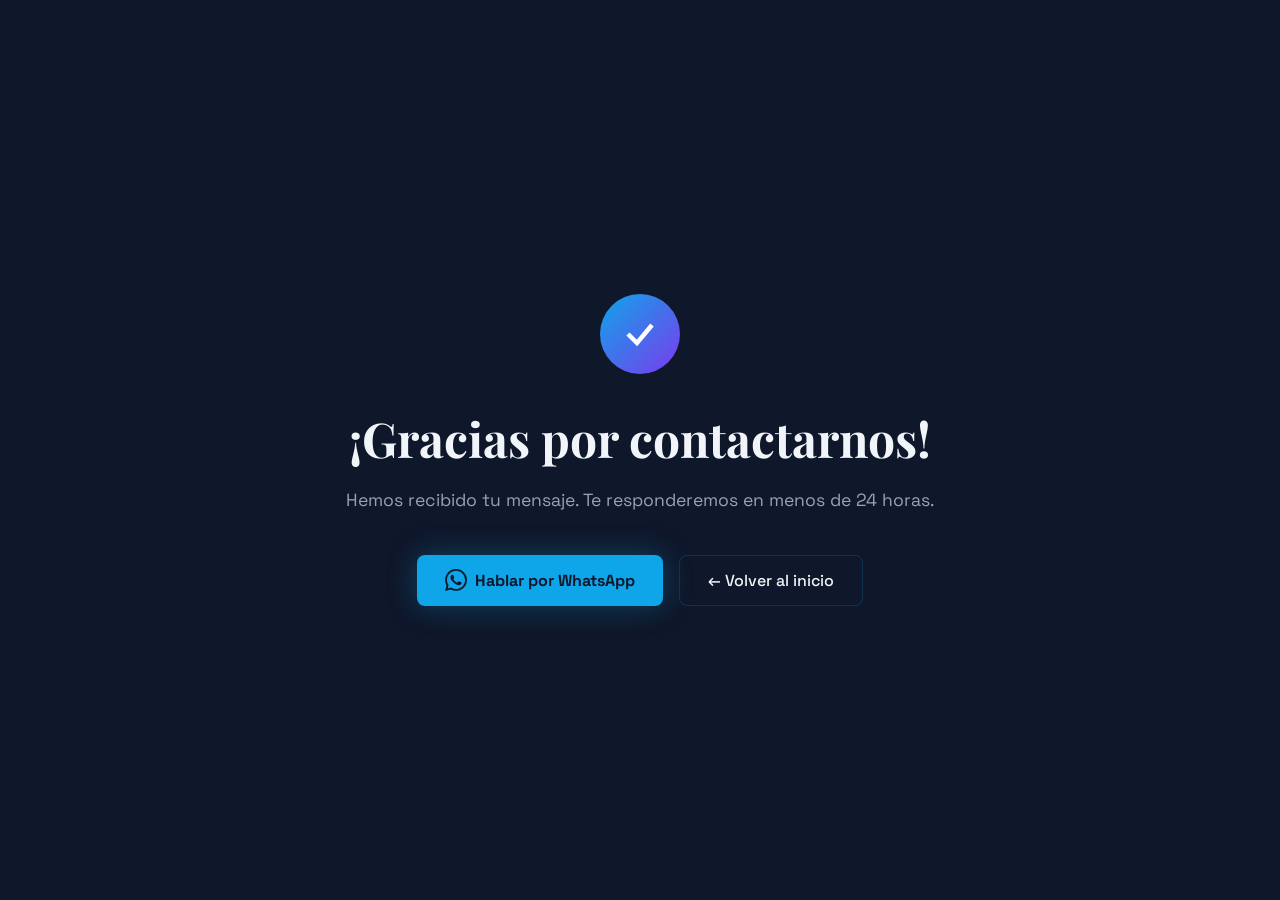
<file: gracias.html>
<!DOCTYPE html>
<html lang="es">

<head>
    <meta charset="UTF-8">
    <meta name="viewport" content="width=device-width, initial-scale=1.0">
    <title>Gracias | Digital.Hec[It]</title>
    <meta name="description" content="Hemos recibido tu mensaje. Te responderemos en menos de 24 horas.">
    <meta name="robots" content="noindex, follow">

    <!-- Open Graph -->
    <meta property="og:type" content="website">
    <meta property="og:title" content="Gracias | Digital.Hec[It]">
    <meta property="og:description" content="Mensaje recibido. Te respondemos pronto.">
    <meta property="og:image" content="https://digitalhecit.com/Asset/favicon.svg">

    <!-- Fuentes -->
    <link
        href="https://fonts.googleapis.com/css2?family=Space+Grotesk:wght@300;400;500;600;700&family=DM+Mono:wght@400;500&family=Playfair+Display:wght@700;900&display=swap"
        rel="stylesheet">

    <!-- Favicon -->
    <link rel="icon" type="image/svg+xml" href="Asset/favicon.svg?v=4">
    <link rel="icon" type="image/png" sizes="48x48" href="Asset/favicon.png?v=1">

    <style>
        :root {
            --bg: #0f172A;
            --accent: #0EA5E9;
            --violet: #7C3AED;
            --text: #F1F5F9;
            --muted: #94A3B8;
        }

        * {
            margin: 0;
            padding: 0;
            box-sizing: border-box;
        }

        body {
            background: var(--bg);
            color: var(--text);
            font-family: 'Space Grotesk', sans-serif;
            min-height: 100vh;
            display: flex;
            align-items: center;
            justify-content: center;
            overflow-x: hidden;
        }

        /* Loader */
        .loader {
            position: fixed;
            inset: 0;
            background: var(--bg);
            z-index: 9999;
            display: flex;
            justify-content: center;
            align-items: center;
            transition: opacity 0.5s ease;
        }

        .loader-logo .brand-logo {
            transform: scale(1.4);
            margin-bottom: 30px;
        }

        .loader-bar {
            width: 200px;
            height: 2px;
            background: rgba(255, 255, 255, 0.1);
            border-radius: 10px;
            overflow: hidden;
            margin: 0 auto;
        }

        .loader-progress {
            width: 100%;
            height: 100%;
            background: linear-gradient(90deg, var(--accent), var(--violet));
            animation: loading 1.5s ease-in-out infinite;
            transform-origin: left;
        }

        @keyframes loading {
            0% {
                transform: scaleX(0);
            }

            50% {
                transform: scaleX(1);
            }

            100% {
                transform: scaleX(0);
                transform-origin: right;
            }
        }

        /* Logo (igual al del sitio) */
        .brand-logo {
            display: flex;
            align-items: center;
            gap: 12px;
            user-select: none;
        }

        .brand-icon {
            position: relative;
            width: 48px;
            height: 48px;
            display: flex;
            align-items: center;
            justify-content: center;
            font-family: 'Playfair Display', serif;
            font-weight: 900;
            font-size: 1.4rem;
            color: #fff;
        }

        .brand-icon::before,
        .brand-icon::after {
            content: '';
            position: absolute;
            inset: 0;
            border: 1px solid rgba(255, 255, 255, 0.8);
            border-radius: 8px;
        }

        .brand-icon::after {
            transform: translate(3px, 3px);
            border-color: var(--accent);
            opacity: 0.6;
        }

        .brand-text {
            display: flex;
            flex-direction: column;
        }

        .brand-digital {
            font-family: 'Playfair Display', serif;
            font-weight: 700;
            font-size: 1.2rem;
            color: #fff;
            border-bottom: 1px solid rgba(255, 255, 255, 0.2);
        }

        .brand-hecit {
            font-family: 'DM Mono', monospace;
            font-size: 0.65rem;
            letter-spacing: 0.3em;
            color: var(--muted);
            text-transform: uppercase;
        }

        .brand-hecit span {
            color: var(--accent);
            font-weight: 600;
        }

        /* Contenido principal */
        .gracias-container {
            text-align: center;
            padding: 40px 24px;
            opacity: 0;
            transform: translateY(20px);
            transition: opacity 0.6s ease, transform 0.6s ease;
        }

        .gracias-container.visible {
            opacity: 1;
            transform: translateY(0);
        }

        .check-icon {
            width: 80px;
            height: 80px;
            margin: 0 auto 32px;
            background: linear-gradient(135deg, var(--accent), var(--violet));
            border-radius: 50%;
            display: flex;
            align-items: center;
            justify-content: center;
            animation: scaleIn 0.5s cubic-bezier(0.175, 0.885, 0.32, 1.275);
        }

        @keyframes scaleIn {
            from {
                transform: scale(0);
                opacity: 0;
            }

            to {
                transform: scale(1);
                opacity: 1;
            }
        }

        .check-icon svg {
            width: 36px;
            height: 36px;
            stroke: white;
            stroke-width: 3;
        }

        .gracias-titulo {
            font-family: 'Playfair Display', serif;
            font-size: clamp(2rem, 5vw, 3rem);
            font-weight: 700;
            margin-bottom: 16px;
            color: var(--text);
        }

        .gracias-sub {
            font-size: 1.1rem;
            color: var(--muted);
            margin-bottom: 40px;
            line-height: 1.6;
        }

        .gracias-botones {
            display: flex;
            gap: 16px;
            justify-content: center;
            flex-wrap: wrap;
        }

        .btn-primario {
            display: inline-flex;
            align-items: center;
            gap: 8px;
            background: var(--accent);
            color: #0F172A;
            padding: 14px 28px;
            border-radius: 8px;
            font-weight: 700;
            text-decoration: none;
            transition: transform 0.2s, box-shadow 0.2s;
            box-shadow: 0 0 30px rgba(14, 165, 233, 0.3);
        }

        .btn-primario:hover {
            transform: translateY(-2px);
            box-shadow: 0 0 40px rgba(14, 165, 233, 0.5);
        }

        .btn-secundario {
            display: inline-flex;
            align-items: center;
            gap: 8px;
            border: 1px solid rgba(14, 165, 233, 0.2);
            color: var(--text);
            padding: 14px 28px;
            border-radius: 8px;
            font-weight: 500;
            text-decoration: none;
            transition: border-color 0.2s, color 0.2s;
        }

        .btn-secundario:hover {
            border-color: var(--accent);
            color: var(--accent);
        }

        @media (prefers-reduced-motion: reduce) {

            *,
            *::before,
            *::after {
                animation-duration: 0.01ms !important;
                animation-iteration-count: 1 !important;
                transition-duration: 0.01ms !important;
            }
        }
    </style>
</head>

<body>
    <!-- Loader -->
    <div class="loader" id="loader">
        <div class="loader-logo">
            <div class="brand-logo">
                <div class="brand-icon">DH</div>
                <div class="brand-text">
                    <div class="brand-digital">DIGITAL</div>
                    <div class="brand-hecit">H E C <span>[ I T ]</span></div>
                </div>
            </div>
            <div class="loader-bar">
                <div class="loader-progress"></div>
            </div>
        </div>
    </div>

    <!-- Contenido -->
    <div class="gracias-container" id="graciasContainer">
        <div class="check-icon">
            <svg viewBox="0 0 24 24" fill="none">
                <polyline points="4 12 10 18 20 6"></polyline>
            </svg>
        </div>
        <h1 class="gracias-titulo">¡Gracias por contactarnos!</h1>
        <p class="gracias-sub" id="graciasMensaje">
            Hemos recibido tu mensaje. Te responderemos en menos de 24 horas.
        </p>
        <div class="gracias-botones">
            <a href="https://wa.me/573161621202?text=%C2%A1Hola%2C%20Digital.Hec%5BIt%5D%21%20Acabo%20de%20enviar%20un%20mensaje%20desde%20su%20web%20y%20quisiera%20agilizar%20la%20consulta."
                class="btn-primario" target="_blank" rel="noopener noreferrer">
                <svg width="22" height="22" viewBox="0 0 24 24" fill="currentColor">
                    <path
                        d="M17.472 14.382c-.297-.149-1.758-.867-2.03-.967-.273-.099-.471-.148-.67.15-.197.297-.767.966-.94 1.164-.173.199-.347.223-.644.075-.297-.15-1.255-.463-2.39-1.475-.883-.788-1.48-1.761-1.653-2.059-.173-.297-.018-.458.13-.606.134-.133.298-.347.446-.52.149-.174.198-.298.298-.497.099-.198.05-.371-.025-.52-.075-.149-.669-1.612-.916-2.207-.242-.579-.487-.5-.669-.51-.173-.008-.371-.01-.57-.01-.198 0-.52.074-.792.372-.272.297-1.04 1.016-1.04 2.479 0 1.462 1.065 2.875 1.213 3.074.149.198 2.096 3.2 5.077 4.487.709.306 1.262.489 1.694.625.712.227 1.36.195 1.871.118.571-.085 1.758-.719 2.006-1.413.248-.694.248-1.289.173-1.413-.074-.124-.272-.198-.57-.347m-5.421 7.403h-.004a9.87 9.87 0 01-5.031-1.378l-.361-.214-3.741.982.998-3.648-.235-.374a9.86 9.86 0 01-1.51-5.26c.001-5.45 4.436-9.884 9.888-9.884 2.64 0 5.122 1.03 6.988 2.898a9.825 9.825 0 012.893 6.994c-.003 5.45-4.437 9.884-9.885 9.884m8.413-18.297A11.815 11.815 0 0012.05 0C5.495 0 .16 5.335.157 11.892c0 2.096.547 4.142 1.588 5.945L.057 24l6.305-1.654a11.882 11.882 0 005.683 1.448h.005c6.554 0 11.89-5.335 11.893-11.893a11.821 11.821 0 00-3.48-8.413z" />
                </svg>
                Hablar por WhatsApp
            </a>
            <a href="/" class="btn-secundario">← Volver al inicio</a>
        </div>
    </div>

    <script>
        // Loader
        window.addEventListener('DOMContentLoaded', () => {
            const loader = document.getElementById('loader');
            const container = document.getElementById('graciasContainer');
            const tiempoMinimo = 800;
            const inicio = performance.now();

            function mostrarContenido() {
                const transcurrido = performance.now() - inicio;
                const retraso = Math.max(0, tiempoMinimo - transcurrido);
                setTimeout(() => {
                    loader.style.opacity = '0';
                    loader.addEventListener('transitionend', () => {
                        loader.style.display = 'none';
                    }, { once: true });
                    setTimeout(() => {
                        container.classList.add('visible');
                    }, 200);
                }, retraso);
            }

            mostrarContenido();

            // Personalizar mensaje según de dónde vino
            const params = new URLSearchParams(window.location.search);
            const origen = params.get('origen');
            const mensaje = document.getElementById('graciasMensaje');
            if (origen === 'soporte') {
                mensaje.textContent = 'Hemos recibido tu solicitud de soporte técnico. Te responderemos en menos de 24 horas con un diagnóstico.';
            } else if (origen === 'web') {
                mensaje.textContent = 'Hemos recibido tu proyecto. Te responderemos en menos de 24 horas con una propuesta personalizada.';
            }
        });
    </script>
</body>

</html>
</file>
